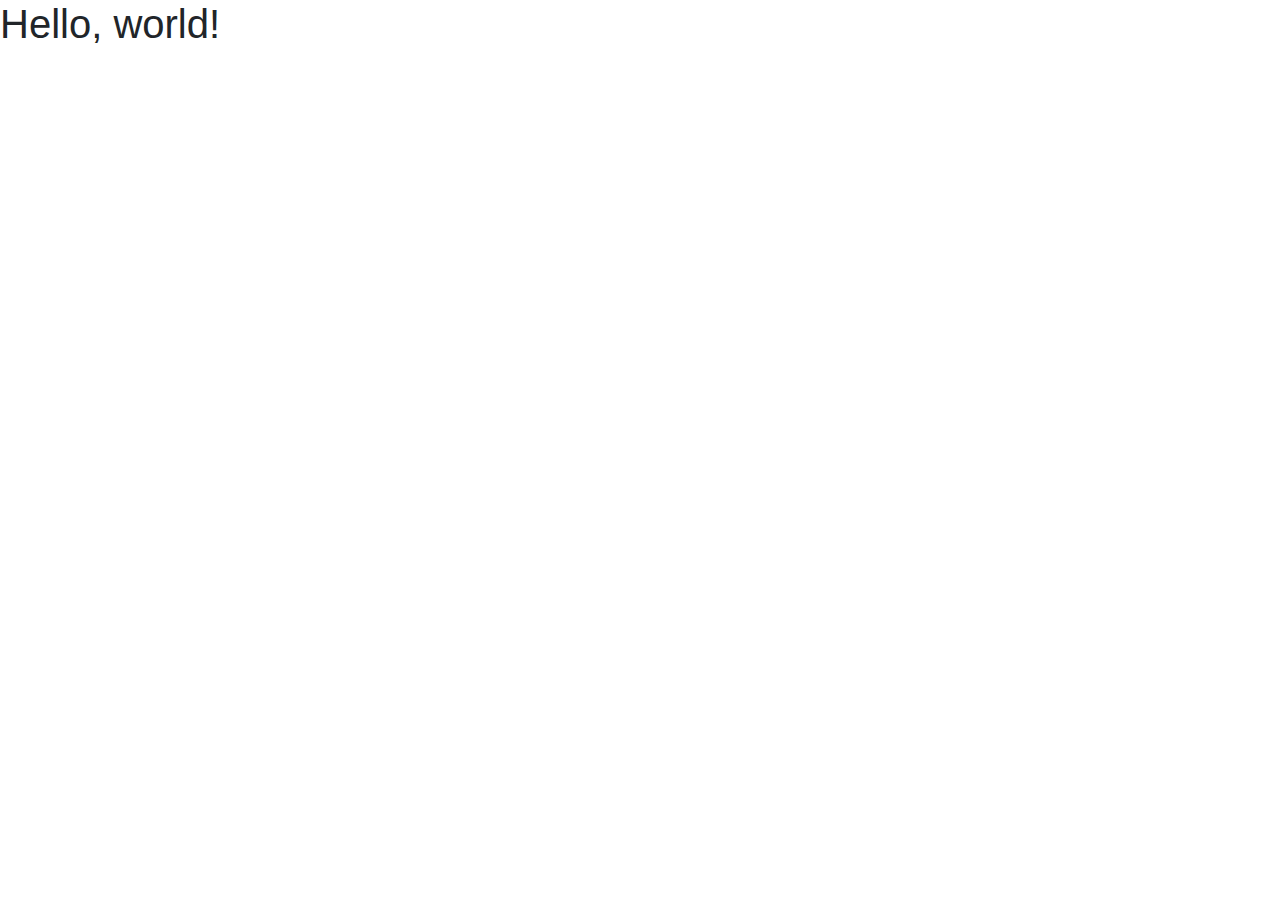
<file: Bootstrap-install/index.html>
<!doctype html>
<html lang="en">
  <head>
    <!-- Required meta tags -->
    <meta charset="utf-8">
    <meta name="viewport" content="width=device-width, initial-scale=1, shrink-to-fit=no">

    <!-- Bootstrap CSS -->
    <link rel="stylesheet" href="https://stackpath.bootstrapcdn.com/bootstrap/4.3.1/css/bootstrap.min.css" integrity="sha384-ggOyR0iXCbMQv3Xipma34MD+dH/1fQ784/j6cY/iJTQUOhcWr7x9JvoRxT2MZw1T" crossorigin="anonymous">

    <title>Hello, world!</title>
  </head>
  <body>
    <h1>Hello, world!</h1>

    <!-- Optional JavaScript -->
    <!-- jQuery first, then Popper.js, then Bootstrap JS -->
    <script src="https://code.jquery.com/jquery-3.3.1.slim.min.js" integrity="sha384-q8i/X+965DzO0rT7abK41JStQIAqVgRVzpbzo5smXKp4YfRvH+8abtTE1Pi6jizo" crossorigin="anonymous"></script>
    <script src="https://cdnjs.cloudflare.com/ajax/libs/popper.js/1.14.7/umd/popper.min.js" integrity="sha384-UO2eT0CpHqdSJQ6hJty5KVphtPhzWj9WO1clHTMGa3JDZwrnQq4sF86dIHNDz0W1" crossorigin="anonymous"></script>
    <script src="https://stackpath.bootstrapcdn.com/bootstrap/4.3.1/js/bootstrap.min.js" integrity="sha384-JjSmVgyd0p3pXB1rRibZUAYoIIy6OrQ6VrjIEaFf/nJGzIxFDsf4x0xIM+B07jRM" crossorigin="anonymous"></script>

  </body>
</html>
</file>
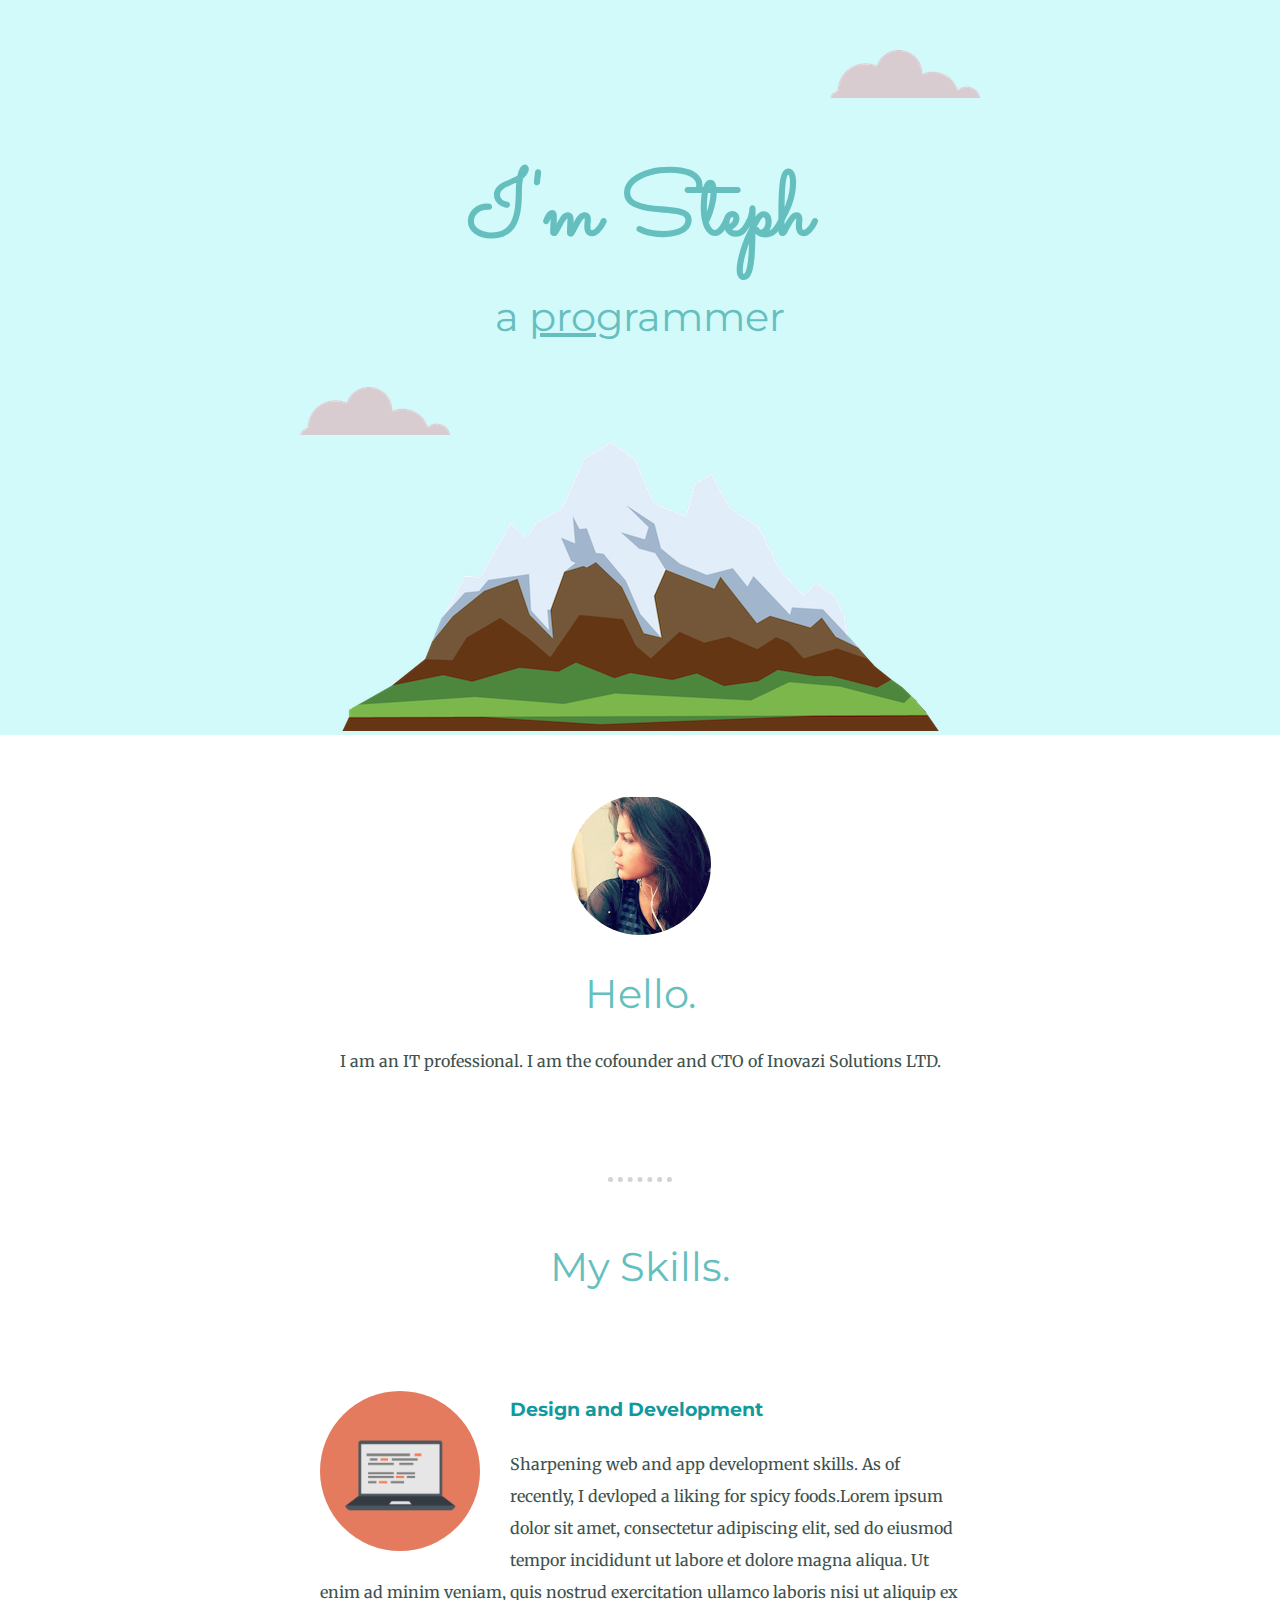
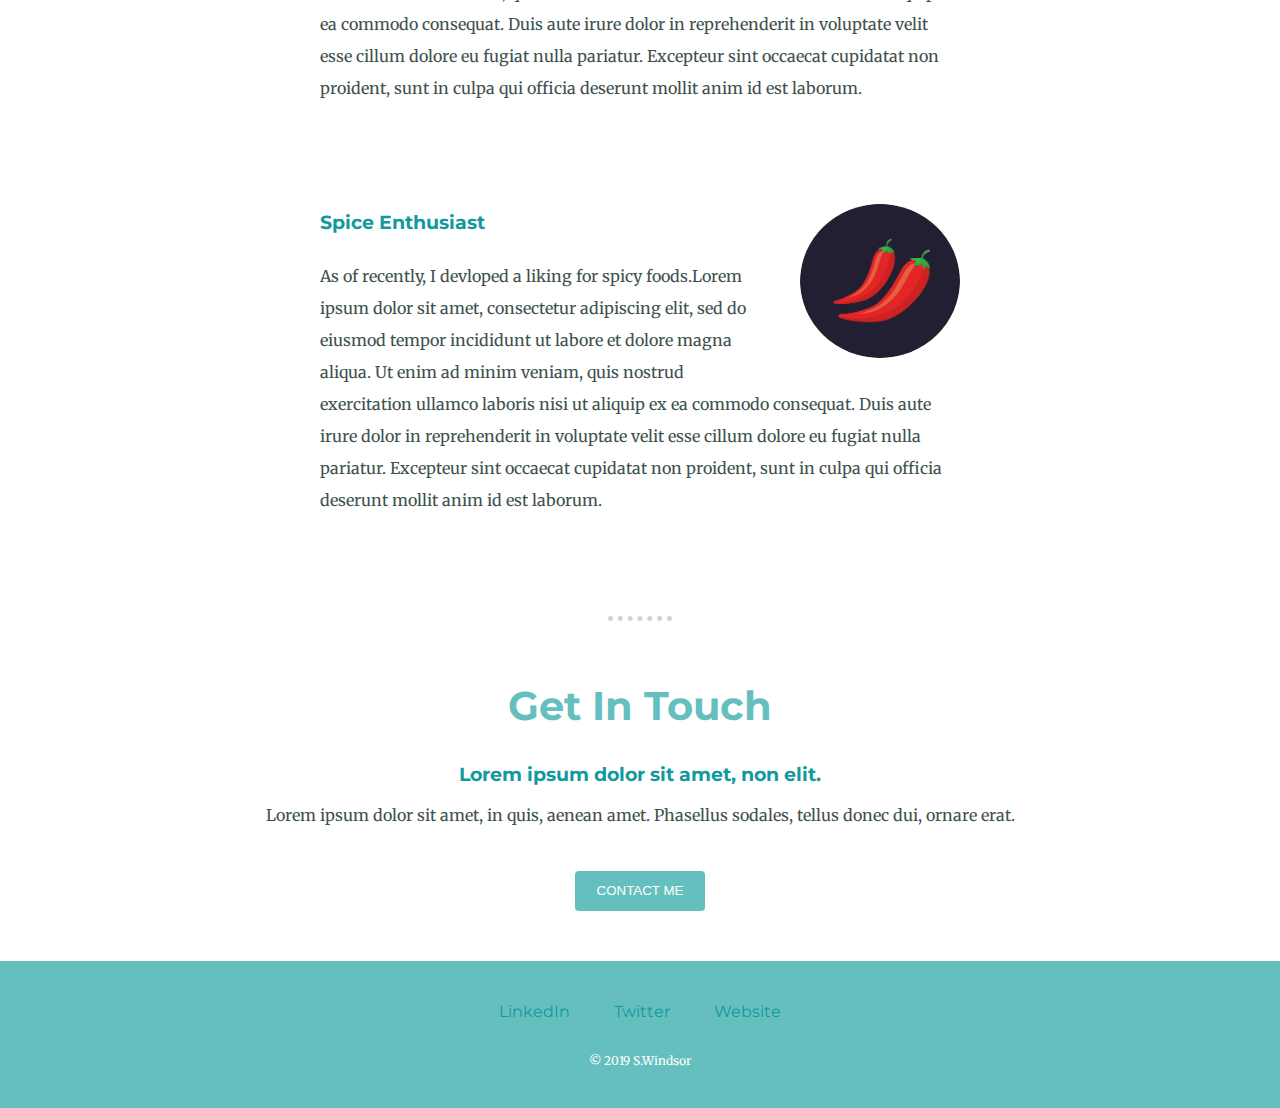
<file: CSS - My Site/index.html>
<!DOCTYPE html>
<html lang="en" dir="ltr">

<head>
  <meta charset="utf-8">
  <title>Stephanie Windsor</title>
  <link rel="stylesheet" href="css/style.css">
  <link rel="icon" href="favicon.ico">
  <link href="https://fonts.googleapis.com/css?family=Merriweather|Montserrat|Sacramento&display=swap" rel="stylesheet">
</head>

<body>
  <div class="top-container">
    <img class="top-cloud" src="images/cloud.png" alt="cloud-img">
    <h1>I'm Steph</h1>
    <h2>a <span class="pro">pro</span>grammer</h2>
    <img class="bottom-cloud" src="images/cloud.png" alt="cloud-img">
    <img src="images/mountain.png" alt="mountain-img">
  </div>
  <div class="middle-container">
    <div class="profile">
      <img class="profile" src="images\profile.PNG" alt="profile">
      <h2>Hello.</h2>
      <p>I am an IT professional. I am the cofounder and CTO of Inovazi Solutions LTD.</p>
    </div>
    <hr class="hr1">
    <div class="skills">
      <h2 class="MySkills">My Skills.</h2>
      <div class="skill-row">
        <img class="comp-img" src="images/computer.png" alt="computer">
        <h3>Design and Development</h3>
        <p class="code-skill-description">Sharpening web and app development skills. As of recently, I devloped a liking for spicy foods.Lorem ipsum dolor sit amet,
          consectetur adipiscing elit, sed do eiusmod tempor incididunt ut labore et dolore magna aliqua. Ut enim ad minim veniam, quis
          nostrud exercitation ullamco laboris nisi ut aliquip ex ea commodo consequat. Duis aute irure dolor in reprehenderit in voluptate velit esse cillum
          dolore eu fugiat nulla pariatur. Excepteur sint occaecat cupidatat non proident, sunt in culpa qui officia deserunt
          mollit anim id est laborum.</p>
      </div>
      <div class="skill-row">
        <img class="chilli-img" src="images/chillies.png" alt="chillies">
        <h3>Spice Enthusiast</h3>
        <p class="code-skill-description2">As of recently, I devloped a liking for spicy foods.Lorem ipsum dolor sit amet, consectetur adipiscing elit, sed do
          eiusmod tempor incididunt ut labore et dolore magna aliqua. Ut enim ad minim veniam, quis nostrud exercitation ullamco
          laboris nisi ut aliquip ex ea commodo consequat. Duis aute irure dolor in reprehenderit in voluptate velit esse cillum
          dolore eu fugiat nulla pariatur. Excepteur sint occaecat cupidatat non proident, sunt in culpa qui officia deserunt
          mollit anim id est laborum.</p>
      </div>
    </div>
    <hr>
    <div class="contact-me">
      <h2 class="Get-In-Touch">Get In Touch</h2>
      <h3 class="Get-In-Touch2">Lorem ipsum dolor sit amet, non elit.</h3>
      <p>Lorem ipsum dolor sit amet, in quis, aenean amet. Phasellus sodales, tellus donec dui, ornare erat.</p>
      <form action="mailto:swindsor@inovazi.co"> <!--practice more with forms-->
        <input class="btn" type="submit" value="CONTACT ME" />
      </form>
    </div>
  </div>

<footer class="bottom-container">
  <div class="bottom-container">
    <a class="footer-link" href="https://www.linkedin.com/">LinkedIn</a>
    <a class="footer-link" href="https://twitter.com/">Twitter</a>
    <a class="footer-link" href="https://www.inovazi.co/dev/">Website</a>
    <p class="copyright">© 2019 S.Windsor </p>
  </div>
</footer>
</body>

</html>
</file>
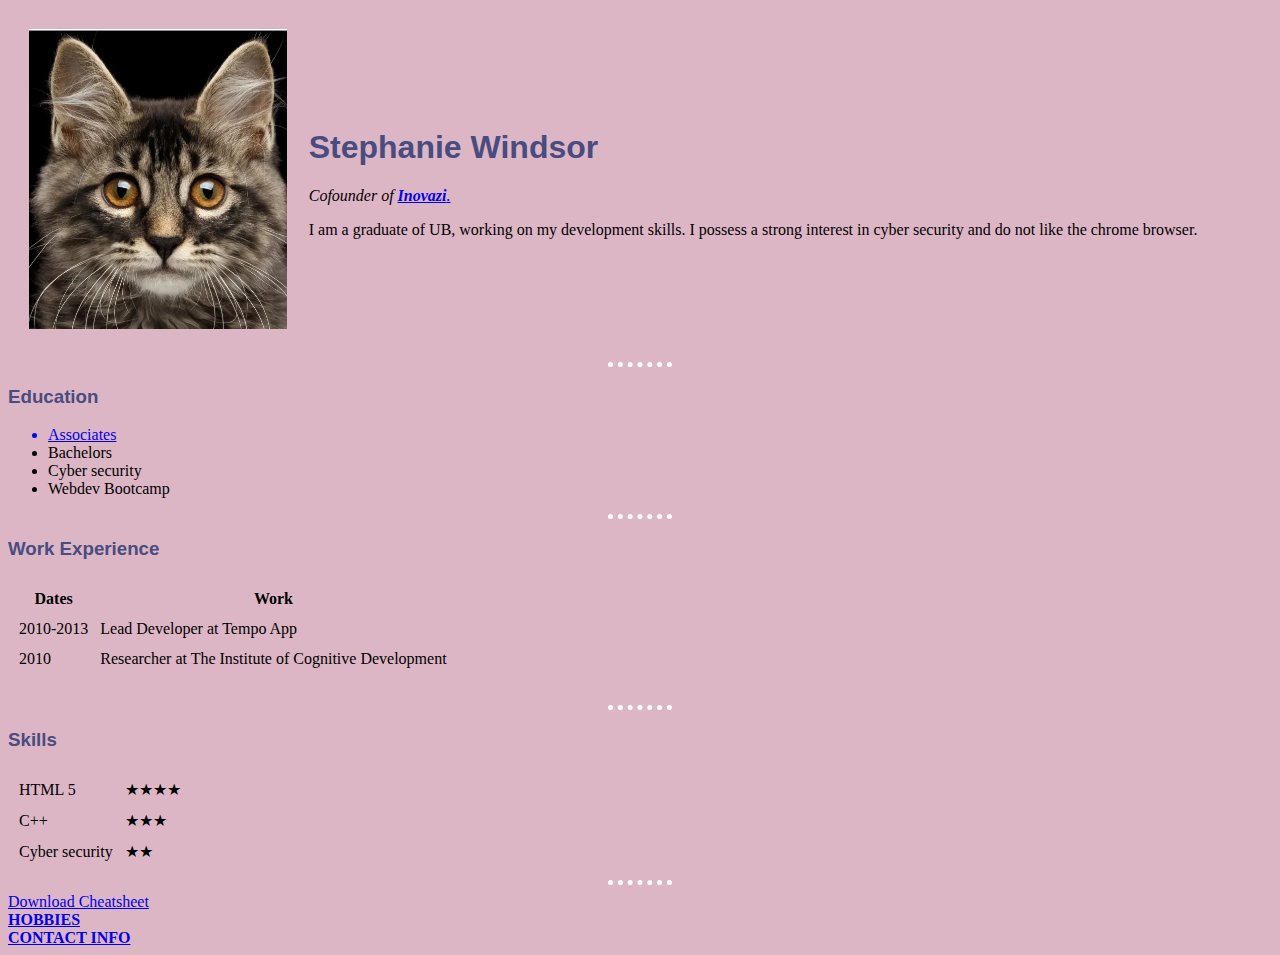
<file: HTML - Personal Site/index.html>
<!DOCTYPE html>
<html lang="en" dir="ltr">
  <head>
    <meta charset="utf-8">
    <title>♥ Steph's personal site ♥</title>
    <link rel="stylesheet" href="css/styles.css">
    <!--<style media="screen">
    </style>-->
  </head>
  <body> <!--style="background-color: #ffddcc;"-->
    <table cellspacing="20"> <!--The attribute cellspacing is depriciated-->
      <tr>
        <td><img src="images/adorablepicture1.PNG" alt="Adorable picture"></td>
        <td>
          <h1>Stephanie Windsor</h1>
          <p><em>Cofounder of <a href="https://www.inovazi.co/dev/" target="_blank"><strong>Inovazi</strong>.</em></a></p>
          <p>I am a graduate of UB, working on my development skills. I possess a strong interest in cyber security and do not like the chrome browser.</p>
        </td>
      </tr>
    </table>
    <hr> <!--size="3" noshade-->
    <h3>Education</h3>
    <ul>
      <a href="https://developer.mozilla.org/en-US/docs/Web/HTML/Element/ol"><li>Associates</li></a>
      <li>Bachelors</li>
      <li>Cyber security</li>
      <li>Webdev Bootcamp</li>
    </ul>
    <hr>
    <h3>Work Experience</h3>
      <!--<p>2010-2013 Lead Developer at Tempo App</p>
    <p>2010 Researcher at The Institute of Cognitive Development</p>-->
    <table cellspacing="10px"> <!--cellspacing attribute not approved-->
      <thead>
        <tr>
          <th>Dates</th>
          <th>Work</th>
        </tr>
      </thead>
      <tbody>
        <tr>
          <td>2010-2013 </td>
          <td>Lead Developer at Tempo App</td>
        </tr>
        <tr>
          <td>2010 </td>
          <td>Researcher at The Institute of Cognitive Development</td>
        </tr>
      </tbody>
      <!--<tfoot>
      </tfoot>-->
    </table>
    <br>
    <!--<thead>
    </thead> Not needed for this table-->
    <hr>
    <h3>Skills</h3>

    <!--CLUTTERED TABLE FOR LAYOUT NOT APPROVED
    <table>
      <td>
        <table>
          //cellspacing not approved
          <tr>
            <td>HTML 5</td>
            <td>★★★★</td>
          </tr>
          <tr>
            <td>C++</td>
            <td>★★★</td>
          </tr>
          <tr>
            <td>Cyber security</td>
            <td>★★</td>
          </tr>
        </table>
      </td>
      <td>
        <table>
          //cellspacing not approved
          <tr>
            <td>Graphic Design</td>
            <td>★★★★</td>
          </tr>
          <tr>
            <td>Mathematics</td>
            <td>★★★</td>
          </tr>
          <tr>
            <td>Algorithms</td>
            <td>★★</td>
          </tr>
        </table>
      </td>
    </table>-->
    <table cellspacing="10px"> <!--cellspacing attribute not approved-->
      <tr>
        <td>HTML 5</td>
        <td>★★★★</td>
      </tr>
      <tr>
        <td>C++</td>
        <td>★★★</td>
      </tr>
      <tr>
        <td>Cyber security</td>
        <td>★★</td>
      </tr>
    </table>
    <hr>
    <a href="https://web.stanford.edu/group/csp/cs21/htmlcheatsheet.pdf" download>Download Cheatsheet</a>
    <br>
    <a href="hobbies.html"><strong>HOBBIES</strong></a>
    <br>
    <a href="Contact-Info.html"><strong>CONTACT INFO</strong></a>
  </body>
</html>
</file>
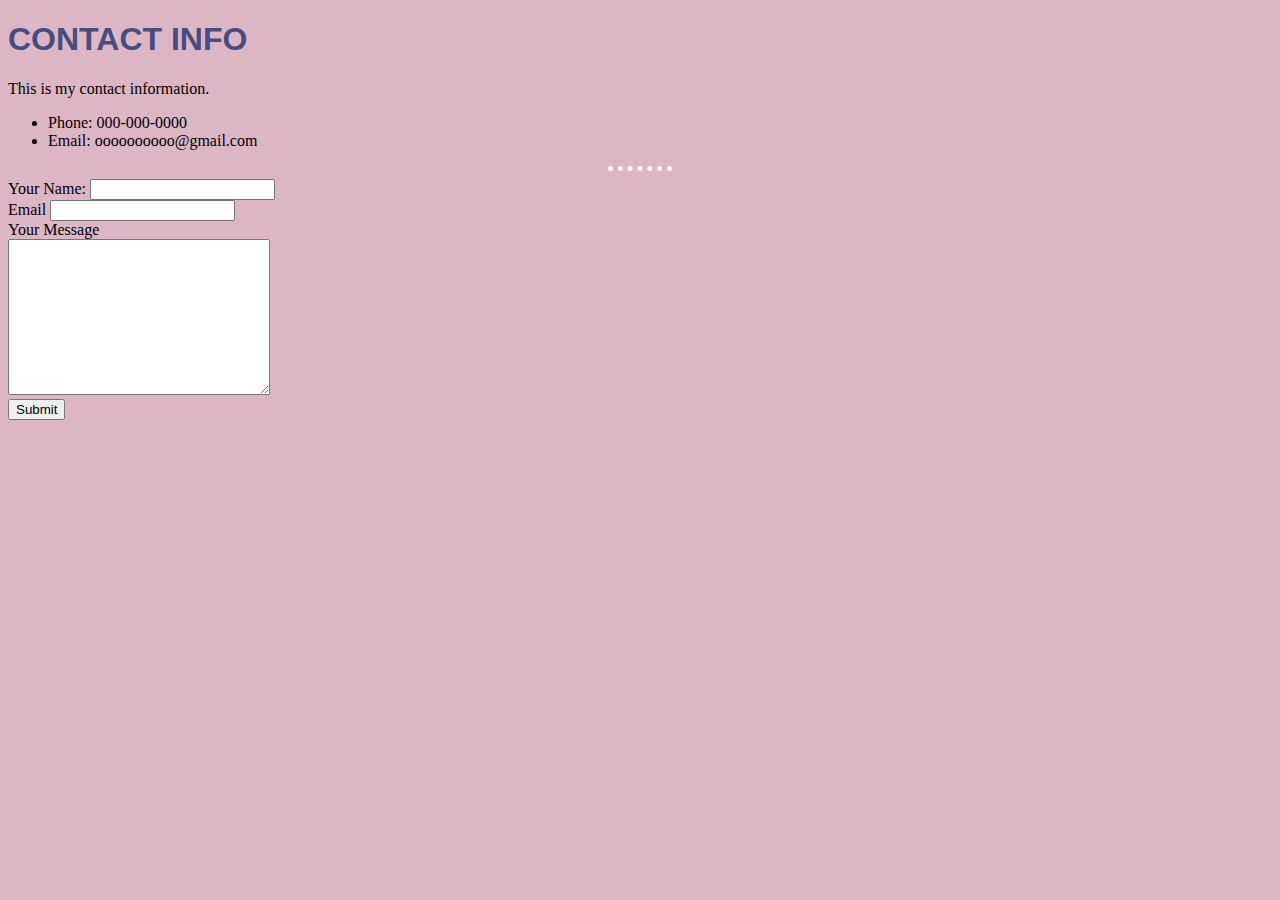
<file: HTML - Personal Site/Contact-Info.html>
<!DOCTYPE html>
<html lang="en" dir="ltr">
  <head>
    <meta charset="utf-8">
    <title>Contact Info</title>
    <link rel="stylesheet" href="css/styles.css">
  </head>

  <body>
    <h1>CONTACT INFO</h1>
    <p>This is my contact information.
      <ul>
        <li>Phone: 000-000-0000 </li>
        <li>Email: oooooooooo@gmail.com </li>
      </ul>
    </p>
    <hr>
    <form class="" action="mailto:info@inovazi.co" method="post" enctype="text/plain">
      <label for="">Your Name:</label>
      <input type="text" name="" value="">
      <br>
      <!--<label for="">Do you like chocolate</label>
      <input type="checkbox" name="" value="">-->
      <label for="">Email</label>
      <input type="email" name="" value="">
      <br>
      <label fore="">Your Message</label>
      <br>
      <textarea name="name" rows="10" cols="30"></textarea>
      <br>
      <!--<label for="">Choose a file</label>
      <input type="file" name="" value="">
      <br>
      <br>
      <label for="">Choose date</label>
      <input type="date" name="" value="">
      <br> <br>-->
      <input type="submit" name="">
    </form>
  </body>
</html>
</file>
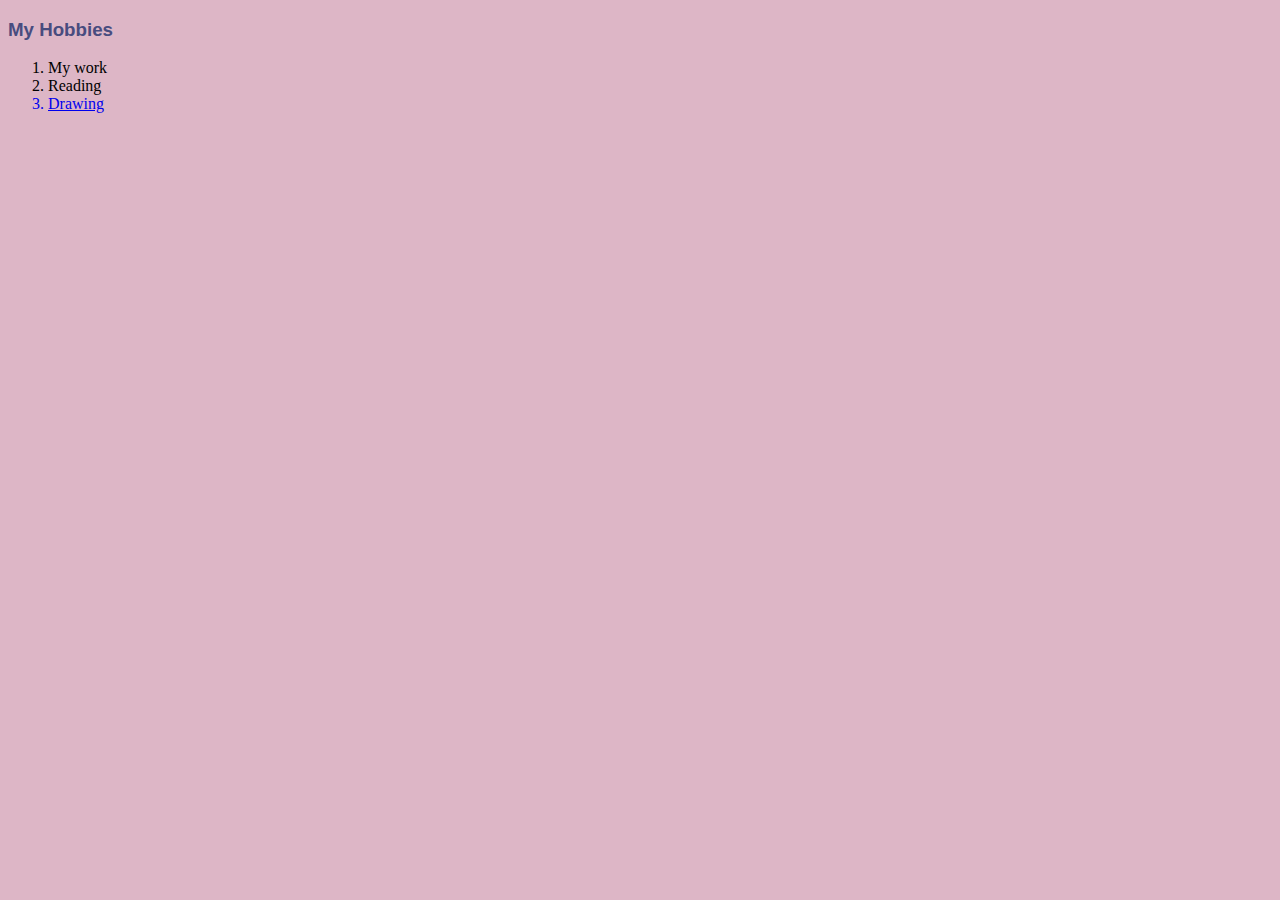
<file: HTML - Personal Site/hobbies.html>
<!DOCTYPE html>
<html lang="en" dir="ltr">
  <head>
    <meta charset="utf-8">
    <title>My Hobbies</title>
    <link rel="stylesheet" href="css/styles.css">
  </head>
  <body>
    <h3>My Hobbies</h3>
    <ol>
      <li>My work</li>
      <li>Reading</li>
      <a href="https://developer.mozilla.org/en-US/docs/Web/HTML/Element/ol">
        <li>Drawing</li>
      </a>
    </ol>
  </body>
</html>
</file>
<file: CSS - My Site/css/style.css>
/*body{
  background-color: #c7f0db;
}*/
body{
  margin: 0;
  text-align: center;
  font-family: 'Merriweather', serif;
/*  font-size: 2em;*/
  color: #40514E;

}

h1{
  margin-top: 50px;
  margin-bottom: 10px;
  font-family: 'Sacramento', cursive;
  font-size: 5.625rem; /*rootem rem does not get affected by parent settings, rem is recommended because it is the least error prone*/
  /*width: 30%;
  margin: 0 auto 0 auto;*/
  color: #66BFBF;
  /*line-height: 2;*/
}

h2{
  margin-top: 0;
  font-family: 'Montserrat', sans-serif;
  font-size: 2.5rem;
  color: #66BFBF;
  font-weight: normal;
}

h3{
  font-family: 'Montserrat', sans-serif;
  color: #11999E;
}
/*p{
  margin: 0;
  position: relative;
  top: 40px;

}*/

.top-container{

/*  height: 200px;
  width: 200px; */
  background-color: #d2fafb;
  position: relative;
  padding-top: 100px;
}

/*
.middle-container{
  height: 200px;
  width: 200px;
  background-color: green;
}

.bottom-container{
  height: 200px;
  width:200px;
  background-color: yellow;
}
*/

.profile{
  border-radius: 50%;
  padding-top: 30px;
  padding-bottom: 30px;
}

.pro{

  text-decoration: underline;

}

.bottom-cloud{

  position: absolute;
  left: 300px;
  bottom: 300px;

}

.top-cloud{

  position: absolute;
  top: 50px;
  right:300px;
}

.btn{
  background-color: #66BFBF;
  color: white;
  text-shadow: none;
  border-radius: 4px;
  border-style: none;
  height: 40px;
  width: 130px;

}

.comp-img{
  border-radius: 50%;
  width: 25%;
  float:left;
  margin-right: 30px;
}

.chilli-img{
  border-radius: 50%;
  width:25%;
  float:right;
  margin-left: 30px;
}

a{
  color: #66BFBF;
  font-family:'Montserrat', sans-serif;
  margin: 10px 20px;
  text-decoration: none;
}

a:hover{
  color: #EAF6F6;
}

.skill-row{
  margin: 100px auto 100px auto;
  width:50%;
  text-align: left;
  line-height: 2;
}

/*
.code-skill-description{
  clear: left;

}

.code-skill-description2{
  clear: right;

}*/
hr{
  border-style: none;
  border-top: dotted;
  border-color: lightgrey;
  border-width: 5px;
  width: 5%;
}

.Get-In-Touch{
  margin-top: 60px;
  font-weight: bold;
}

.Get-In-Touch2{
  font-weight: bold;
}

.bottom-container{
  background-color: #66BFBF;
  margin-bottom: 0;
  padding:20px;

}

.copyright{
  margin-bottom: 0;
  padding-top: 20px;
  color: white;
  font-size: 0.75rem;
}

.footer-link{
  color: #11999E;
}

.btn{
  margin:30px auto 50px auto;
}

.MySkills{
  margin-top: 60px;
}

.hr1{
  margin-top: 60px;
}
</file>
<file: HTML - Personal Site/css/styles.css>
body{
  background-color: #ddb6c6;
}

hr{
  border-style: none;
  border-top-style: dotted;
  border-color: white;
  border-width: 5px;
  width: 5%;
}

img{
  height: 300px;
}

h1,h3{
  color: #484c7f;
  font-family: "Gill Sans", sans-serif;
}
</file>
